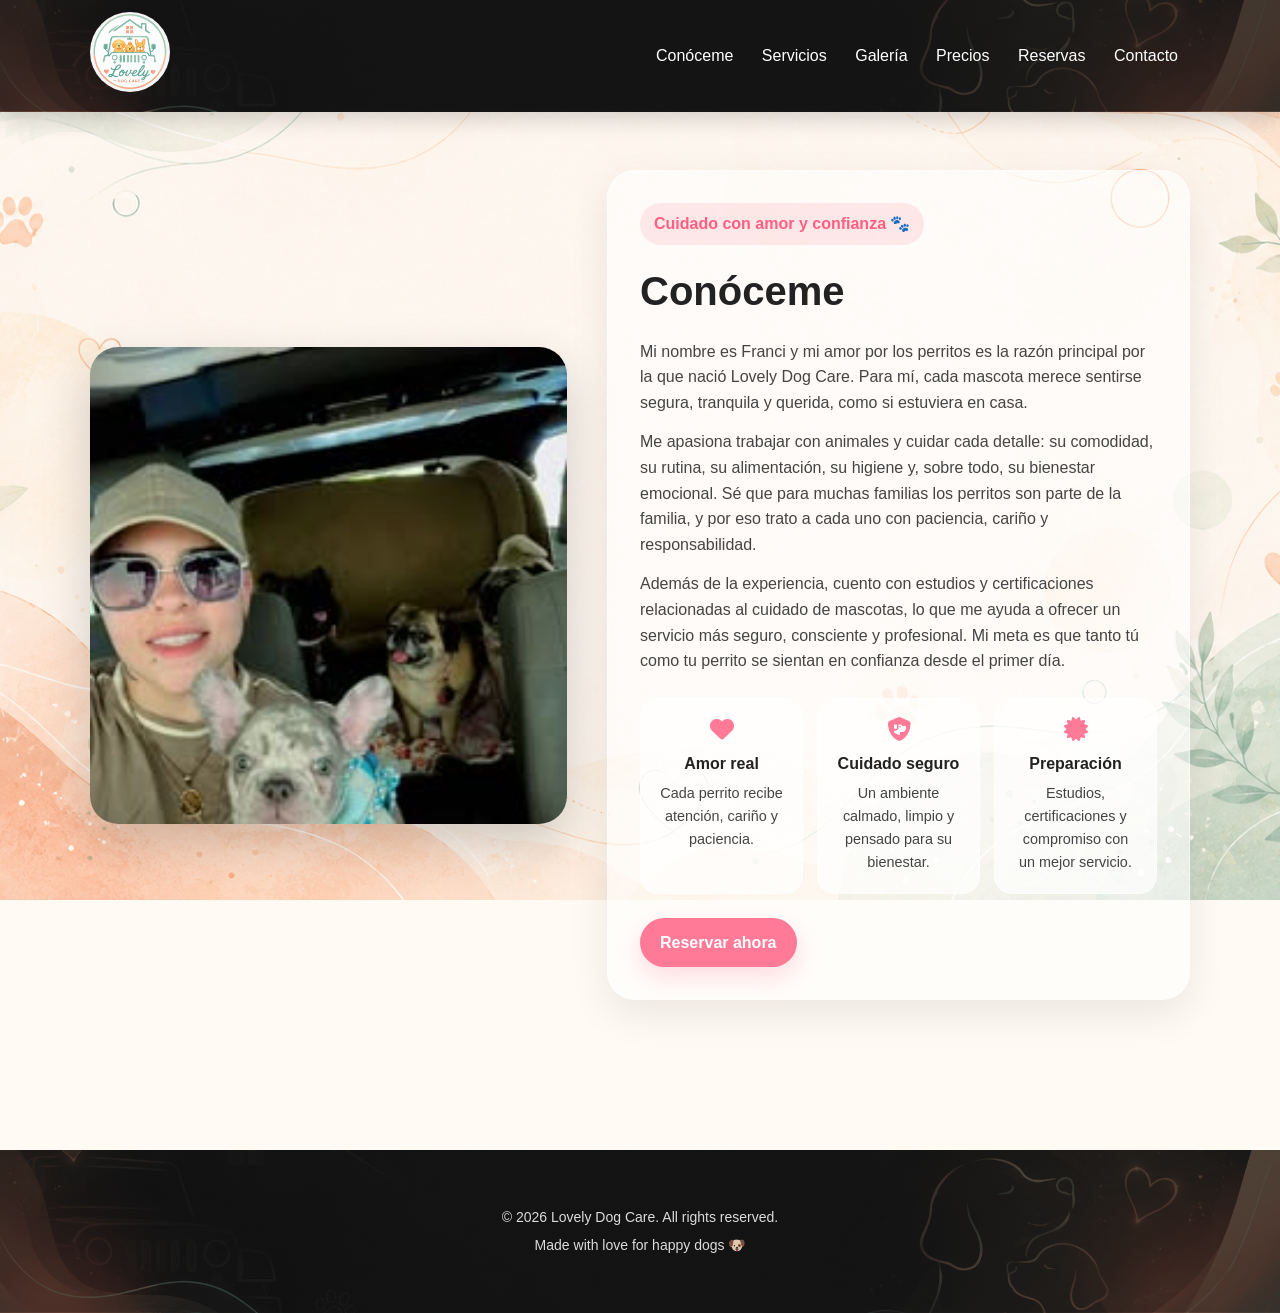
<file: conoceme.html>
<!DOCTYPE html>
<html lang="es">
<head>
  <meta charset="UTF-8">
  <meta name="viewport" content="width=device-width, initial-scale=1.0">

  <title>Conóceme | Lovely Dog Care</title>

  <!-- Icons -->
  <link rel="stylesheet" href="https://cdnjs.cloudflare.com/ajax/libs/font-awesome/6.5.1/css/all.min.css">

  <!-- CSS -->
  <link rel="stylesheet" href="style.css">
</head>
<body class="about-page">

  <!-- HEADER -->
  <header class="header">
    <div class="container nav">

      <a href="index.html">
        <img src="img/logo.png" alt="Lovely Dog Care Logo" class="logo">
      </a>

      <nav>
        <a href="conoceme.html">Conóceme</a>
        <a href="index.html#services">Servicios</a>
        <a href="index.html#gallery">Galería</a>
        <a href="index.html#prices">Precios</a>
        <a href="index.html#booking">Reservas</a>
        <a href="index.html#contact">Contacto</a>
      </nav>

    </div>
  </header>

  <!-- MAIN CONTENT -->
<main class="about-main about-section">
  <div class="container about-grid">

    <div class="about-photo">
      <img src="img/franci.jpg" alt="Franci con perritos">
    </div>

    <div class="about-content">
      <span class="about-badge">Cuidado con amor y confianza 🐾</span>

      <h1>Conóceme</h1>

      <p>
        Mi nombre es Franci y mi amor por los perritos es la razón principal por la que nació
        Lovely Dog Care. Para mí, cada mascota merece sentirse segura, tranquila y querida,
        como si estuviera en casa.
      </p>

      <p>
        Me apasiona trabajar con animales y cuidar cada detalle: su comodidad, su rutina,
        su alimentación, su higiene y, sobre todo, su bienestar emocional. Sé que para muchas
        familias los perritos son parte de la familia, y por eso trato a cada uno con paciencia,
        cariño y responsabilidad.
      </p>

      <p>
        Además de la experiencia, cuento con estudios y certificaciones relacionadas al cuidado
        de mascotas, lo que me ayuda a ofrecer un servicio más seguro, consciente y profesional.
        Mi meta es que tanto tú como tu perrito se sientan en confianza desde el primer día.
      </p>

      <div class="about-cards">
        <div class="about-card">
          <i class="fa-solid fa-heart"></i>
          <h3>Amor real</h3>
          <p>Cada perrito recibe atención, cariño y paciencia.</p>
        </div>

        <div class="about-card">
          <i class="fa-solid fa-shield-dog"></i>
          <h3>Cuidado seguro</h3>
          <p>Un ambiente calmado, limpio y pensado para su bienestar.</p>
        </div>

        <div class="about-card">
          <i class="fa-solid fa-certificate"></i>
          <h3>Preparación</h3>
          <p>Estudios, certificaciones y compromiso con un mejor servicio.</p>
        </div>
      </div>

      <a href="index.html#booking" class="btn primary">Reservar ahora</a>
    </div>

  </div>
</main>

  <!-- FOOTER -->
  <footer class="footer">
    <div class="container">
      <p>© 2026 Lovely Dog Care. All rights reserved.</p>
      <p>Made with love for happy dogs 🐶</p>
    </div>
  </footer>

</body>
</html>
</file>
<file: style.css>
/* =======================
   RESET + BASE
======================= */
*{
  margin:0;
  padding:0;
  box-sizing:border-box;
  font-family:Poppins, sans-serif;
}

html{
  scroll-behavior:smooth;
}

body{
  background:#fffaf3;
  color:#222;
  line-height:1.6;
  background-image: url("img/background.png");
  background-size: cover;
  background-position: center;
  background-repeat: no-repeat;
  background-attachment: fixed;
  min-height: 100vh;
}

/* =======================
   CONTAINER
======================= */
.container{
  width:90%;
  max-width:1100px;
  margin:auto;
}

/* =======================
   HEADER
======================= */
.header{
  position:fixed;
  width:100%;
  top:0;

  background-image:
    linear-gradient(rgba(17,17,17,0.78), rgba(17,17,17,0.78)),
    url("img/header-footer-bg.png");
  background-size:cover;
  background-position:center;
  background-repeat:no-repeat;

  z-index:1000;
  box-shadow:0 8px 20px rgba(0,0,0,0.15);
}



.nav{
  display:flex;
  justify-content:space-between;
  align-items:center;
  padding:12px 0;
}

.logo {
  width: 80px;
  height: 80px;
  border-radius: 50%;
  object-fit: cover;
}

nav a{
  color:white;
  margin:0 12px;
  text-decoration:none;
  font-weight:500;
  transition:0.2s;
}

nav a:hover{
  color:#ff7a97;
}

/* =======================
   HERO
======================= */
.hero{
  padding:120px 0 60px;
}

.hero-grid{
  display:grid;
  grid-template-columns:1fr 1fr;
  gap:40px;
  align-items:center;
}

.hero h1{
  font-size:2.6rem;
  line-height:1.2;
}

.hero p{
  margin:12px 0 24px;
  color:#555;
}

.hero-image img{
  width:100%;
  border-radius:20px;
  box-shadow:0 20px 50px rgba(0,0,0,0.15);
  transition:transform 0.3s ease;
}

.hero-image img:hover{
  transform:scale(1.02);
}

/* =======================
   BUTTONS
======================= */
.btn{
  padding:12px 20px;
  border-radius:999px;
  text-decoration:none;
  font-weight:600;
  display:inline-block;
  transition:all .2s ease;
}

.primary{
  background:#ff7a97;
  color:white;
  box-shadow:0 10px 25px rgba(255,122,151,0.25);
}

.primary:hover{
  transform:translateY(-2px);
  box-shadow:0 15px 35px rgba(22,224,120,0.35);
}

.ghost{
  border:2px solid #ff7a97;
  color:#ff7a97;
  margin-left:10px;
}

.ghost:hover{
  background:#ff7a97;
  color:white;
}

/* =======================
   SECTIONS
======================= */
.section{
  padding:90px 0;
}

.soft{
  background:rgba(255,243,230,0.45);
}

.dark{
  background:rgba(17,17,17,0.82);
  color:#fff;
  backdrop-filter:blur(8px);
  -webkit-backdrop-filter:blur(8px);
}

/* =======================
   GRID SYSTEM
======================= */
.grid{
  display:grid;
  grid-template-columns:repeat(3,1fr);
  gap:22px;
}

/* =======================
   CARDS
======================= */
.card,
.price{
  background:rgba(255,255,255,0.76);
  padding:22px;
  border-radius:18px;
  border:1px solid rgba(255,255,255,0.45);
  box-shadow:0 10px 30px rgba(0,0,0,0.06);
  backdrop-filter:blur(8px);
  -webkit-backdrop-filter:blur(8px);
  transition:all .25s ease;
}

.card:hover,
.price:hover{
  transform:translateY(-6px);
  box-shadow:0 18px 40px rgba(0,0,0,0.12);
}

.price h3{
  margin-bottom:10px;
}

/* =======================
   BOOKING
======================= */
.booking{
  display:grid;
  grid-template-columns:1fr 1fr;
  gap:20px;
}

.box{
  background:rgba(255,255,255,0.76);
  padding:22px;
  border-radius:18px;
  border:1px solid rgba(255,255,255,0.45);
  box-shadow:0 10px 30px rgba(0,0,0,0.06);
  backdrop-filter:blur(8px);
  -webkit-backdrop-filter:blur(8px);
}

.box iframe{
  width:100%;
  height:400px;
  border-radius:12px;
  border:0;
}

/* =======================
   CONTACT (PREMIUM DARK)
======================= */
#contact{
  background:rgba(17,17,17,0.82);
  backdrop-filter:blur(8px);
  -webkit-backdrop-filter:blur(8px);
}

#contact h2{
  color:#fff;
  text-align:center;
  margin-bottom:30px;
}

#contact .grid{
  grid-template-columns:repeat(3,1fr);
}

.contact{
  text-decoration:none;
  color:inherit;

  background:rgba(255,255,255,0.08);
  border:1px solid rgba(255,255,255,0.18);
  border-radius:18px;
  padding:25px 20px;

  display:flex;
  flex-direction:column;
  align-items:center;
  justify-content:center;
  gap:10px;

  text-align:center;

  backdrop-filter:blur(8px);
  -webkit-backdrop-filter:blur(8px);

  transition:all .25s ease;
}

.contact:hover{
  transform:translateY(-8px);
  background:rgba(255,255,255,0.14);
}

.contact i{
  font-size:22px;
  color:#16e078;
  background:rgba(22,224,120,0.12);
  padding:12px;
  border-radius:12px;
}

.contact h4{
  color:#fff;
  margin:0;
}

.contact p{
  color:#ddd;
  margin:0;
  font-size:14px;
}

/* =======================
   FOOTER
======================= */
.footer{
  background-image:
    linear-gradient(rgba(15,15,15,0.72), rgba(15,15,15,0.72)),
    url("img/header-footer-bg.png");

  background-size:cover;
  background-position:center;
  background-repeat:no-repeat;

  color:#fff;
  padding:50px 0;
  text-align:center;
  margin-top:60px;
}

.footer p{
  font-size:14px;
  opacity:0.85;
  margin:6px 0;
}

.footer a{
  color:#16e078;
  text-decoration:none;
  font-weight:600;
}

.footer a:hover{
  text-decoration:underline;
}

/* =======================
   FLOATING WHATSAPP
======================= */
.whatsapp-float{
  position:fixed;
  bottom:22px;
  right:22px;
  width:60px;
  height:60px;

  background:#25d36500;
  color:white;
  font-size:26px;

  display:flex;
  align-items:center;
  justify-content:center;

  border-radius:50%;
  box-shadow:0 15px 35px rgba(0,0,0,0.2);

  z-index:9999;

  transition:all .2s ease;
}

.whatsapp-float img{
  width:34px;
  height:34px;
  object-fit:contain;
  display:block;
}

.whatsapp-float:hover{
  transform:scale(1.1);
}

/* =======================
   STICKY CTA
======================= */
.sticky-cta{
  position:fixed;
  bottom:22px;
  left:22px;

background:#ff7a97;
color:white;

  padding:12px 18px;
  border-radius:999px;

  font-weight:700;
  text-decoration:none;

  box-shadow:0 15px 35px rgba(0,0,0,0.15);

  z-index:9999;

  transition:all .2s ease;
}

.sticky-cta:hover{
  transform:translateY(-3px);
}

/* =======================
   GALLERY (CLEAN + PREMIUM)
======================= */
#gallery{
  background:rgba(255,250,243,0.45);
  padding:90px 0;
}

#gallery h2{
  text-align:center;
  font-size:2rem;
  margin-bottom:10px;
}

#gallery p{
  text-align:center;
  color:#666;
  margin-bottom:35px;
}

.gallery-grid{
  display:grid;
  grid-template-columns:repeat(3,1fr);
  gap:18px;
}

.gallery-item{
  border-radius:18px;
  overflow:hidden;
  background:rgba(255,255,255,0.45);
  border:1px solid rgba(255,255,255,0.4);
  box-shadow:0 10px 25px rgba(0,0,0,0.08);
  cursor:pointer;
  transition:transform .25s ease, box-shadow .25s ease;
  backdrop-filter:blur(6px);
  -webkit-backdrop-filter:blur(6px);
}

.gallery-item img{
  width:100%;
  height:260px;
  object-fit:cover;
  display:block;
  transition:transform .4s ease;
}

.gallery-item:hover img{
  transform:scale(1.08);
}

.gallery-item:hover{
  transform:translateY(-6px);
  box-shadow:0 18px 40px rgba(0,0,0,0.12);
}

.lightbox{
  display:none;
  position:fixed;
  inset:0;
  background:rgba(0,0,0,0.85);
  z-index:10000;
  align-items:center;
  justify-content:center;
  padding:20px;
}

.lightbox img{
  max-width:90%;
  max-height:85vh;
  border-radius:18px;
  box-shadow:0 20px 60px rgba(0,0,0,0.5);
}

.lightbox-close{
  position:absolute;
  top:25px;
  right:35px;
  color:white;
  font-size:40px;
  cursor:pointer;
}

/* =======================
   SCROLL ANIMATIONS
======================= */
.reveal{
  opacity:0;
  transform:translateY(40px);
  transition:all 0.8s ease;
  will-change:transform, opacity;
}

.reveal.active{
  opacity:1;
  transform:translateY(0);
}

/* shared hover depth system */
.card,
.price,
.gallery-item,
.box,
.contact{
  transition:transform .3s ease, box-shadow .3s ease;
}

/* =======================
   RESPONSIVE
======================= */
@media(max-width:768px){

  .hero{
  padding-top:200px;
}
  .hero-grid,
  .grid,
  .booking{
    grid-template-columns:1fr;
  }

 .nav{
  flex-direction:column;
  gap:8px;
}

nav{
  display:flex;
  flex-wrap:wrap;
  justify-content:center;
  gap:10px;
}

nav a{
  margin:0;
  font-size:14px;
}

  #contact .grid{
    grid-template-columns:1fr;
  }
}

.gallery-item img{
  height:135px;
  object-fit:cover;
}

.about-page{
  min-height:100vh;
  display:flex;
  flex-direction:column;
}

.about-main{
  flex:1;
}

.about-section{
  padding:170px 0 90px;
}

.about-grid{
  display:grid;
  grid-template-columns:0.9fr 1.1fr;
  gap:40px;
  align-items:center;
}

.about-photo img{
  width:100%;
  border-radius:28px;
  box-shadow:0 20px 50px rgba(0,0,0,0.18);
  display:block;
}

.about-content{
  background:rgba(255,255,255,0.58);
  padding:32px;
  border-radius:28px;
  border:1px solid rgba(255,255,255,0.45);
  box-shadow:0 15px 40px rgba(0,0,0,0.08);
}

.about-badge{
  display:inline-block;
  background:rgba(255,122,151,0.16);
  color:#ff5f82;
  padding:8px 14px;
  border-radius:999px;
  font-weight:700;
  margin-bottom:14px;
}

.about-content h1{
  font-size:2.5rem;
  margin-bottom:16px;
}

.about-content p{
  color:#444;
  margin-bottom:14px;
}

.about-cards{
  display:grid;
  grid-template-columns:repeat(3,1fr);
  gap:14px;
  margin:24px 0;
}

.about-card{
  background:rgba(255,255,255,0.7);
  padding:18px;
  border-radius:18px;
  text-align:center;
  border:1px solid rgba(255,255,255,0.5);
}

.about-card i{
  color:#ff7a97;
  font-size:24px;
  margin-bottom:10px;
}

.about-card h3{
  font-size:1rem;
  margin-bottom:6px;
}

.about-card p{
  font-size:0.9rem;
  margin:0;
}

@media(max-width:768px){
  .about-section{
    padding-top:210px;
  }

  .about-grid{
    grid-template-columns:1fr;
  }

  .about-content{
    padding:24px;
  }

  .about-cards{
    grid-template-columns:1fr;
  }

  .about-content h1{
    font-size:2.1rem;
  }
}
</file>
